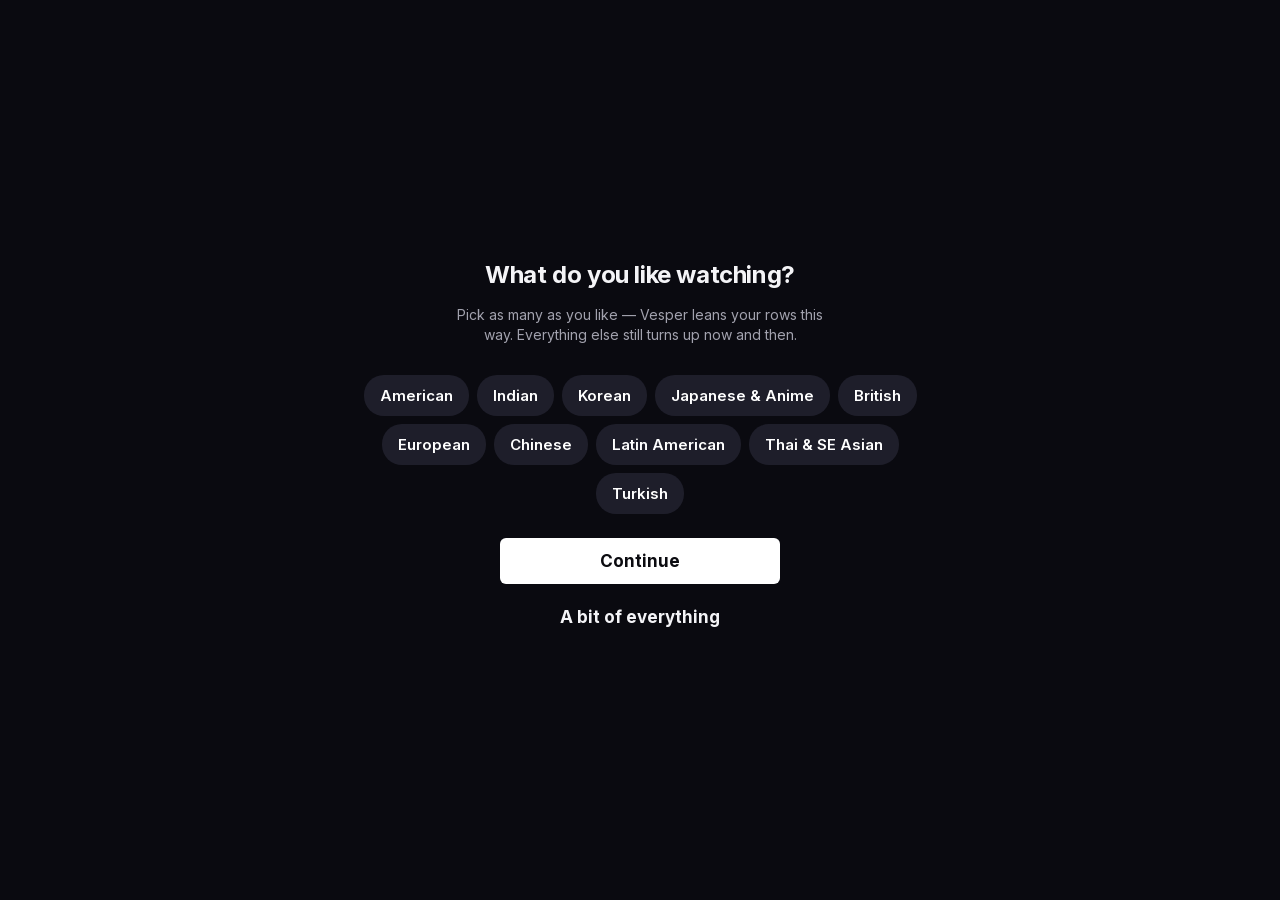
<file: index.html>
<!doctype html>
<html lang="en">
<head>
<meta charset="utf-8">
<meta name="viewport" content="width=device-width,initial-scale=1,viewport-fit=cover,user-scalable=no">
<title>Vesper</title>
<meta name="apple-mobile-web-app-capable" content="yes">
<meta name="mobile-web-app-capable" content="yes">
<meta name="apple-mobile-web-app-status-bar-style" content="black-translucent">
<meta name="apple-mobile-web-app-title" content="Vesper">
<meta http-equiv="Cache-Control" content="no-cache">
<meta name="theme-color" content="#0a0a10">
<meta name="color-scheme" content="dark">
<link rel="apple-touch-icon" href="icons/vp-icon-180.png">
<link rel="icon" href="icons/vp-icon-192.png">
<link rel="preconnect" href="https://images.justwatch.com">
<link rel="dns-prefetch" href="https://images.justwatch.com">
<link rel="preconnect" href="https://api.tvmaze.com" crossorigin>
<link rel="manifest" href="manifest.webmanifest">
<link rel="stylesheet" href="m.css?v=54">
</head>
<body>
<div id="boot"><div class="bootv"><img src="icons/vp-icon-180.png" alt=""></div></div>
<header id="top"></header>
<div id="amb"></div>
<main id="view"></main>
<nav id="tabs"></nav>
<div id="sheet"></div>
<div id="detail"></div>
<div id="toast"></div>
<div id="isl"></div>
<script src="config.js?v=54"></script>
<script src="shim.js?v=54"></script>
<script src="shape.js?v=54"></script>
<script src="taste.js?v=54"></script>
<script src="sync.js?v=54"></script>
<script src="desk.js?v=54"></script>
<script src="sitereader.js?v=54"></script>
<script src="seek.js?v=54"></script>
<script src="m.js?v=54"></script>
<script src="explore.js?v=54"></script>
<script src="vexp.js?v=54"></script>
<script src="sites.js?v=54"></script>
<script src="nfworld.js?v=54"></script>
<script src="free.js?v=54"></script>
<script src="extras.js?v=54"></script>
<script src="deskfx.js?v=54"></script>
</body>
</html>
</file>
<file: m.css>
/* Vesper for iPhone — the same dusk-and-ink look as the Mac, made for one hand. */
@font-face{font-family:"Inter";src:url("fonts/inter-latin.woff2") format("woff2");font-weight:100 900;font-display:swap;}
*{margin:0;padding:0;box-sizing:border-box;-webkit-tap-highlight-color:transparent;}
:root{
  --bg:#0a0a10;--bg2:#15151e;--bg3:#1e1e2a;--text:#f4f4f7;--mut:#a2a2ae;--dim:#6d6d78;--line:rgba(255,255,255,.08);
  --amber:#f3a46b;--violet:#8f7cff;--acc:#e50914;--e:cubic-bezier(.22,.8,.24,1);
  --st:env(safe-area-inset-top,0px);--sb:env(safe-area-inset-bottom,0px);
  --pw:calc((100vw - 16px - 2 * 8px) / 3.25);
}
html,body{height:100%;background:var(--bg);color:var(--text);overflow:hidden;overscroll-behavior:none;
  font-family:"Inter",-apple-system,"SF Pro Text",sans-serif;-webkit-font-smoothing:antialiased;font-feature-settings:"cv11","ss01";
  -webkit-user-select:none;user-select:none;-webkit-touch-callout:none;}
button{font:inherit;color:inherit;background:none;border:0;}
input{font:inherit;color:inherit;-webkit-user-select:text;user-select:text;}
svg{display:block;}
img{-webkit-user-drag:none;}

#boot{position:fixed;inset:0;z-index:99;background:var(--bg);display:flex;align-items:center;justify-content:center;transition:opacity .5s var(--e);}
#boot.out{opacity:0;pointer-events:none;}
.bootv img{width:84px;height:84px;border-radius:20px;box-shadow:0 10px 60px rgba(143,124,255,.35);animation:breathe 1.6s ease-in-out infinite;}
@keyframes breathe{50%{transform:scale(.94);opacity:.8}}

/* ---------- page ---------- */
#view{position:fixed;inset:0;overflow-y:auto;overflow-anchor:none;overflow-x:hidden;-webkit-overflow-scrolling:touch;padding-bottom:calc(76px + var(--sb));}
#view::-webkit-scrollbar{display:none;}
.page{min-height:100%;padding-top:calc(var(--st) + 96px);animation:pageIn .35s var(--e);}
.page.flush{padding-top:0;}
.page.short{padding-top:calc(var(--st) + 62px);}
@keyframes pageIn{from{opacity:0;transform:translateY(8px)}to{opacity:1;transform:none}}

/* ---------- header ---------- */
#top{position:fixed;left:0;right:0;top:0;z-index:20;padding:calc(var(--st) + 6px) 16px 10px;transition:background .3s,backdrop-filter .3s;}
#top.solid{background:rgba(10,10,16,.72);-webkit-backdrop-filter:blur(24px) saturate(1.6);backdrop-filter:blur(24px) saturate(1.6);}
#top::before{content:"";position:absolute;inset:0 0 -40px;z-index:-1;pointer-events:none;background:linear-gradient(rgba(5,5,12,.78),rgba(5,5,12,0));transition:opacity .3s;}
#top.solid::before{opacity:0;}
.hrow{display:flex;align-items:center;gap:12px;height:40px;}
.hrow .logo{width:30px;height:30px;border-radius:8px;box-shadow:0 2px 14px rgba(143,124,255,.3);}
.hrow h1{font-size:22px;font-weight:700;letter-spacing:-.4px;flex:1;white-space:nowrap;overflow:hidden;text-overflow:ellipsis;}
.hrow h1 small{font-size:13px;font-weight:500;color:var(--mut);margin-left:8px;letter-spacing:0;}
.hbtn{width:34px;height:34px;display:flex;align-items:center;justify-content:center;border-radius:50%;}
.hbtn svg{width:22px;height:22px;}
.chips{display:flex;gap:8px;overflow-x:auto;margin:8px -16px 0;padding:0 16px;scrollbar-width:none;}
.chips::-webkit-scrollbar{display:none;}
.chip{flex:none;height:32px;padding:0 14px;border-radius:16px;border:1px solid rgba(255,255,255,.28);font-size:13.5px;font-weight:600;
  display:flex;align-items:center;gap:6px;white-space:nowrap;color:#eee;background:rgba(20,20,30,.3);}
.chip.on{background:#f4f4f7;color:#111;border-color:#f4f4f7;}
.chip svg{width:12px;height:12px;}
.chip.x{width:32px;padding:0;justify-content:center;}
.chip img{width:16px;height:16px;border-radius:4px;}

/* ---------- billboard ---------- */
.hero{position:relative;margin:4px 16px 26px;border-radius:14px;overflow:hidden;aspect-ratio:2/2.85;background:var(--bg2);
  box-shadow:0 18px 60px -10px hsla(var(--gh,250),70%,45%,.45),0 0 0 1px rgba(255,255,255,.07);}
.hero img.p{position:absolute;inset:0;width:100%;height:100%;object-fit:cover;opacity:0;transition:opacity .8s var(--e);}
.hero img.p.ok{opacity:1;}
.hero .sh{position:absolute;inset:0;background:linear-gradient(180deg,rgba(0,0,0,0) 45%,rgba(6,6,12,.55) 68%,rgba(6,6,12,.96) 100%);}
.hero .inf{position:absolute;left:0;right:0;bottom:0;padding:0 16px 16px;text-align:center;}
.hero .tg{display:inline-flex;align-items:center;gap:6px;font-size:11px;font-weight:700;letter-spacing:1.4px;text-transform:uppercase;color:#fff;opacity:.92;margin-bottom:6px;}
.hero .tg img{width:16px;height:16px;border-radius:4px;}
.hero .nm{font-size:27px;font-weight:800;letter-spacing:-.6px;line-height:1.08;text-shadow:0 2px 20px rgba(0,0,0,.6);margin-bottom:8px;}
.line{display:flex;flex-wrap:wrap;justify-content:center;align-items:center;gap:6px 0;font-size:12.5px;color:#ddd;}
.line .dot{width:3px;height:3px;border-radius:50%;background:#888;margin:0 8px;}
.line .t10{background:var(--acc);color:#fff;font-weight:800;font-size:10px;padding:2px 5px;border-radius:3px;letter-spacing:.4px;}
.line .imdb{color:#f5c518;font-weight:700;}
.line .vw{color:#e9dcff;}
.btns{display:flex;gap:10px;margin-top:14px;}
.btn{flex:1;height:44px;border-radius:8px;display:flex;align-items:center;justify-content:center;gap:8px;font-size:15.5px;font-weight:700;}
.btn svg{width:20px;height:20px;}
.btn.play{background:#fff;color:#0b0b10;}
.btn.ghost{background:rgba(110,110,130,.42);-webkit-backdrop-filter:blur(14px);backdrop-filter:blur(14px);color:#fff;}
.btn:active{transform:scale(.97);}

/* ---------- rows ---------- */
.row{margin-bottom:24px;}
.row-h{padding:0 16px 9px;font-size:17px;font-weight:700;letter-spacing:-.2px;display:flex;align-items:baseline;gap:8px;white-space:nowrap;}
.row-h small{flex:1;min-width:0;font-size:12px;color:var(--dim);font-weight:500;white-space:nowrap;overflow:hidden;text-overflow:ellipsis;}
.rail{display:flex;gap:8px;overflow-x:auto;overflow-y:hidden;padding:0 16px;scroll-snap-type:x mandatory;scroll-padding:0 16px;scrollbar-width:none;}
.rail::-webkit-scrollbar{display:none;}
.pc{position:relative;flex:none;width:var(--pw);aspect-ratio:2/3;border-radius:6px;overflow:hidden;background:var(--bg2);scroll-snap-align:start;}
.pc img.p{width:100%;height:100%;object-fit:cover;opacity:0;transition:opacity .4s;}
.pc img.p.ok{opacity:1;}
.pc .nt{position:absolute;inset:0;display:flex;align-items:flex-end;padding:8px;font-size:12px;font-weight:700;line-height:1.2;background:linear-gradient(transparent 40%,rgba(0,0,0,.85));}
.pc .lg{position:absolute;left:5px;top:5px;width:17px;height:17px;border-radius:4px;box-shadow:0 1px 4px rgba(0,0,0,.6);}
.pc .bdg{position:absolute;left:50%;bottom:0;transform:translateX(-50%);background:var(--acc);color:#fff;font-size:9px;font-weight:800;letter-spacing:.5px;padding:2px 6px;border-radius:3px 3px 0 0;white-space:nowrap;}
.pc .bdg.soon{background:#f4f4f7;color:#111;}
.pc .t10b{position:absolute;right:0;top:0;background:var(--acc);width:20px;height:27px;display:flex;flex-direction:column;align-items:center;justify-content:center;font-weight:900;line-height:1;border-radius:0 0 0 3px;}
.pc .t10b b{font-size:6.5px;letter-spacing:.3px;}.pc .t10b i{font-style:normal;font-size:11px;}
.pc:active{transform:scale(.96);transition:transform .1s;}

.toprail{gap:0;}
.tc{position:relative;flex:none;width:calc(var(--pw) * 1.42);display:flex;align-items:flex-end;scroll-snap-align:start;}
.tc .num{flex:none;width:calc(var(--pw) * .5);margin-right:calc(var(--pw) * -.1);font-size:calc(var(--pw) * .96);font-weight:900;line-height:.74;letter-spacing:-.06em;
  color:var(--bg);-webkit-text-stroke:2px #8d8d99;text-align:right;}
.tc .pc{width:var(--pw);}

.wide{flex:none;width:78vw;scroll-snap-align:start;}
.wide .art{position:relative;aspect-ratio:16/9;border-radius:8px;overflow:hidden;background:var(--bg2);box-shadow:0 10px 30px -10px hsla(var(--gh,250),70%,45%,.5);}
.wide .art img{width:100%;height:100%;object-fit:cover;opacity:0;transition:opacity .4s;}
.wide .art img.ok{opacity:1;}
.wide .art .g{position:absolute;inset:0;background:linear-gradient(transparent 50%,rgba(0,0,0,.75));}
.wide .art .lg{position:absolute;left:8px;top:8px;width:20px;height:20px;border-radius:5px;}
.wide .art .nm{position:absolute;left:10px;right:10px;bottom:8px;font-size:16px;font-weight:800;letter-spacing:-.2px;}
.wide .vibe{font-size:12px;color:var(--mut);margin-top:7px;padding-left:2px;}
.wide.surprise .art{display:flex;flex-direction:column;align-items:center;justify-content:center;gap:4px;
  background:radial-gradient(circle at 30% 20%,#3a2b6b,#16122a 60%,#0d0c18);border:1px dashed rgba(200,180,255,.35);}
.wide.surprise .q svg{width:34px;height:34px;color:#cbbcff;margin-bottom:4px;}
.wide.surprise b{font-size:15px;}.wide.surprise small{font-size:12px;color:var(--mut);}

/* ---------- grids & lists ---------- */
.grid{display:grid;grid-template-columns:repeat(3,1fr);gap:8px;padding:0 16px 20px;}
.grid .pc{width:auto;}
.sec-h{padding:6px 16px 12px;font-size:20px;font-weight:800;letter-spacing:-.4px;}
.sub-h{padding:0 16px 14px;color:var(--mut);font-size:13.5px;line-height:1.45;}
.empty{padding:70px 36px;text-align:center;color:var(--mut);font-size:15px;line-height:1.5;}
.empty b{display:block;color:var(--text);font-size:19px;margin-bottom:6px;}

.li{display:flex;align-items:center;gap:12px;padding:6px 16px;}
.li .th{flex:none;width:132px;aspect-ratio:16/9;border-radius:5px;overflow:hidden;background:var(--bg2);}
.li .th img{width:100%;height:100%;object-fit:cover;}
.li .tx{flex:1;min-width:0;font-size:14.5px;font-weight:600;line-height:1.25;}
.li .tx small{display:block;color:var(--dim);font-size:12px;font-weight:500;margin-top:3px;}
.li .pl{flex:none;width:34px;height:34px;border-radius:50%;border:1.5px solid #ddd;display:flex;align-items:center;justify-content:center;}
.li .pl svg{width:14px;height:14px;}

/* New & Hot */
.nh{display:flex;gap:12px;padding:0 16px 30px;}
.nh .dt{flex:none;width:44px;text-align:center;padding-top:2px;}
.nh .dt small{display:block;font-size:11px;color:var(--mut);font-weight:700;letter-spacing:1px;}
.nh .dt b{display:block;font-size:26px;font-weight:800;letter-spacing:-1px;}
.nh .bd{flex:1;min-width:0;}
.nh .art{position:relative;aspect-ratio:16/9;border-radius:8px;overflow:hidden;background:var(--bg2);}
.nh .art img{width:100%;height:100%;object-fit:cover;}
.nh .art .lg{position:absolute;left:8px;top:8px;width:20px;height:20px;border-radius:5px;}
.nh .nm{font-size:19px;font-weight:800;letter-spacing:-.3px;margin:10px 0 4px;}
.nh .when{font-size:12.5px;color:var(--amber);font-weight:600;margin-bottom:6px;}
.nh p{font-size:13px;color:var(--mut);line-height:1.45;display:-webkit-box;-webkit-line-clamp:3;-webkit-box-orient:vertical;overflow:hidden;}
.nh .gn{font-size:12px;color:#ccc;margin-top:6px;}

/* weather */
.sky{position:relative;height:calc(var(--st) + 300px);overflow:hidden;margin-bottom:10px;}
.sky img{position:absolute;inset:0;width:100%;height:100%;object-fit:cover;opacity:.55;}
.sky canvas{position:absolute;inset:0;width:100%;height:100%;}
.sky .sh{position:absolute;inset:0;background:linear-gradient(rgba(10,10,16,.4),rgba(10,10,16,.1) 40%,var(--bg));}
.sky .tx{position:absolute;left:16px;right:16px;bottom:18px;}
.sky .tx small{font-size:12px;font-weight:700;letter-spacing:1.6px;text-transform:uppercase;color:#cfc6ff;}
.sky .tx h2{font-size:32px;font-weight:800;letter-spacing:-.8px;margin:4px 0;}
.sky .tx p{font-size:14px;color:#ddd;}
.moods{display:grid;grid-template-columns:1fr 1fr;gap:10px;padding:0 16px 26px;}
.mood{border-radius:10px;padding:14px;min-height:84px;display:flex;flex-direction:column;justify-content:flex-end;
  background:linear-gradient(135deg,hsla(var(--h),55%,38%,.9),hsla(calc(var(--h) + 40),50%,18%,.95));}
.mood b{font-size:15px;}.mood small{font-size:11.5px;color:rgba(255,255,255,.72);margin-top:3px;line-height:1.3;}

/* search */
.sbox{position:relative;margin:0 16px 14px;}
.sbox input{width:100%;height:42px;border-radius:10px;border:0;background:var(--bg3);padding:0 40px;font-size:16px;outline:none;}
.sbox svg{position:absolute;left:12px;top:11px;width:20px;height:20px;color:var(--dim);}
.sbox .clr{position:absolute;right:8px;top:8px;width:26px;height:26px;display:none;}
.sbox.has .clr{display:block;}
.sbox .clr svg{position:static;width:18px;height:18px;margin:4px;color:#aaa;}

/* ---------- tab bar ---------- */
#tabs{position:fixed;left:0;right:0;bottom:0;z-index:20;display:flex;padding:6px 6px calc(var(--sb) + 4px);
  background:rgba(12,12,18,.78);-webkit-backdrop-filter:blur(26px) saturate(1.7);backdrop-filter:blur(26px) saturate(1.7);border-top:.5px solid var(--line);}
#tabs button{flex:1;display:flex;flex-direction:column;align-items:center;gap:3px;font-size:10.5px;font-weight:600;color:#8a8a96;padding:4px 0;}
#tabs button svg{width:24px;height:24px;}
#tabs button.on{color:#fff;}
#tabs .ava{width:24px;height:24px;font-size:12px;border-radius:5px;}

/* ---------- avatars & people ---------- */
.ava{display:flex;align-items:center;justify-content:center;font-weight:800;color:#fff;border-radius:8px;
  background:linear-gradient(135deg,hsl(var(--h),70%,58%),hsl(calc(var(--h) + 40),70%,36%));}
#who{position:fixed;inset:0;z-index:60;background:var(--bg);display:flex;flex-direction:column;align-items:center;justify-content:center;gap:30px;padding:30px;animation:pageIn .4s var(--e);}
#who h2{font-size:24px;font-weight:700;letter-spacing:-.4px;}
#who .ppl{display:grid;grid-template-columns:repeat(2,112px);gap:26px 28px;}
#who .pp{display:flex;flex-direction:column;align-items:center;gap:9px;font-size:14px;color:var(--mut);}
#who .pp .ava{width:104px;height:104px;font-size:42px;border-radius:12px;}
#who .pp:active .ava{transform:scale(.95);}
#who .add .ava{background:var(--bg3);color:#888;font-weight:300;}
#who input{width:100%;max-width:260px;height:46px;border-radius:10px;border:0;background:var(--bg3);padding:0 14px;font-size:17px;text-align:center;outline:none;}

/* ---------- sheets ---------- */
#sheet{position:fixed;inset:0;z-index:40;pointer-events:none;}
#sheet .scrim{position:absolute;inset:0;background:rgba(0,0,0,.55);opacity:0;transition:opacity .3s;}
#sheet .card{position:absolute;left:0;right:0;bottom:0;max-height:86vh;overflow-y:auto;background:#17171f;border-radius:16px 16px 0 0;
  padding:10px 0 calc(var(--sb) + 20px);transform:translateY(100%);transition:transform .38s var(--e);}
#sheet.on{pointer-events:auto;}
#sheet.on .scrim{opacity:1;}
#sheet.on .card{transform:none;}
#sheet .grab{width:38px;height:5px;border-radius:3px;background:#444;margin:0 auto 12px;}
#sheet h3{font-size:18px;font-weight:700;padding:4px 20px 12px;}
#sheet h4{font-size:12px;font-weight:700;letter-spacing:1.2px;text-transform:uppercase;color:var(--dim);padding:18px 20px 8px;}
.opt{display:flex;align-items:center;gap:14px;width:100%;padding:13px 20px;font-size:16px;font-weight:500;text-align:left;}
.opt img{width:28px;height:28px;border-radius:7px;}
.opt .ava{width:30px;height:30px;font-size:14px;border-radius:7px;}
.opt span{flex:1;}
.opt small{color:var(--dim);font-size:13px;}
.opt.on{color:#fff;font-weight:700;}
.opt.on::after{content:"";width:9px;height:9px;border-radius:50%;background:var(--amber);}
.opt.red{color:#ff6b6b;}
.opt:active{background:rgba(255,255,255,.05);}
.sheet-in{margin:4px 20px 10px;}
.sheet-in input{width:100%;height:42px;border-radius:10px;border:0;background:var(--bg3);padding:0 14px;font-size:16px;outline:none;}
.cats{display:grid;grid-template-columns:1fr 1fr;gap:4px 0;}
.foot{padding:20px;color:var(--dim);font-size:12px;line-height:1.6;}

/* ---------- details ---------- */
#detail{position:fixed;inset:0;z-index:50;background:var(--bg);overflow-y:auto;transform:translateY(100%);transition:transform .42s var(--e);visibility:hidden;}
#detail.on{transform:none;visibility:visible;}
#detail::-webkit-scrollbar{display:none;}
.dart{position:relative;aspect-ratio:16/10;background:var(--bg2);}
.dart img{width:100%;height:100%;object-fit:cover;}
.dart .g{position:absolute;inset:0;background:linear-gradient(rgba(0,0,0,.35),transparent 30%,transparent 60%,var(--bg));}
.dclose{position:fixed;right:14px;top:calc(var(--st) + 10px);z-index:3;width:34px;height:34px;border-radius:50%;background:rgba(20,20,26,.72);
  -webkit-backdrop-filter:blur(12px);backdrop-filter:blur(12px);display:flex;align-items:center;justify-content:center;}
.dclose svg{width:18px;height:18px;}
.dbody{padding:0 16px calc(var(--sb) + 40px);margin-top:-30px;position:relative;}
.dbody .tg{display:flex;align-items:center;gap:6px;font-size:11px;font-weight:700;letter-spacing:1.4px;text-transform:uppercase;margin-bottom:6px;color:#ddd;}
.dbody .tg img{width:16px;height:16px;border-radius:4px;}
.dbody h2{font-size:26px;font-weight:800;letter-spacing:-.6px;line-height:1.1;margin-bottom:8px;}
.dbody .line{justify-content:flex-start;margin-bottom:14px;}
.dbody .line .cert{border:1px solid #777;padding:0 4px;border-radius:3px;font-size:11px;}
.dbody .line .new{color:#46d369;font-weight:700;}
.plays{display:flex;flex-direction:column;gap:8px;margin-bottom:14px;}
.plays .btn{flex:none;}
.plays .btn img{width:22px;height:22px;border-radius:5px;}
.plays .also{display:flex;gap:8px;}
.plays .also .btn{flex:1;height:40px;font-size:13.5px;background:var(--bg3);color:#eee;}
.plays .also .btn img{width:18px;height:18px;}
.soonbox{background:var(--bg3);border-radius:8px;padding:12px 14px;font-size:14px;color:#ddd;margin-bottom:14px;}
.desc{font-size:14.5px;line-height:1.5;color:#e4e4ea;margin-bottom:10px;}
.credits{font-size:12.5px;color:var(--dim);line-height:1.55;margin-bottom:16px;}
.credits b{color:#bbb;font-weight:500;}
.acts{display:flex;justify-content:space-around;margin:4px -8px 22px;}
.acts button{display:flex;flex-direction:column;align-items:center;gap:6px;font-size:11.5px;color:var(--mut);width:76px;}
.acts button svg{width:26px;height:26px;color:#fff;}
.acts button.on svg{color:var(--amber);}
.acts button.on.no svg{color:#ff7b7b;}
.dtabs{display:flex;gap:22px;border-top:1px solid var(--line);margin:0 -16px 16px;padding:0 16px;}
.dtabs button{padding:12px 0;font-size:15px;font-weight:700;color:var(--dim);position:relative;}
.dtabs button.on{color:#fff;}
.dtabs button.on::before{content:"";position:absolute;left:0;right:0;top:-1px;height:3px;background:var(--acc);border-radius:0 0 2px 2px;}
.dsect .grid{padding:0 0 10px;}
.seasel{display:inline-flex;align-items:center;gap:8px;height:36px;padding:0 14px;border-radius:6px;background:var(--bg3);font-size:14.5px;font-weight:700;margin-bottom:14px;}
.seasel svg{width:14px;height:14px;}
.ep{display:flex;gap:12px;align-items:flex-start;margin-bottom:18px;}
.ep .en{flex:none;width:26px;font-size:16px;font-weight:700;color:var(--mut);padding-top:1px;}
.ep .et{flex:1;min-width:0;}
.ep .et b{display:block;font-size:14.5px;font-weight:600;line-height:1.25;}
.ep .et small{display:block;font-size:12px;color:var(--dim);margin:2px 0 4px;}
.ep .et p{font-size:12.5px;color:var(--mut);line-height:1.45;display:-webkit-box;-webkit-line-clamp:3;-webkit-box-orient:vertical;overflow:hidden;}
.ep .pl{flex:none;width:34px;height:34px;border-radius:50%;border:1.5px solid #ccc;display:flex;align-items:center;justify-content:center;margin-top:2px;}
.ep .pl svg{width:13px;height:13px;}
.ep:active{opacity:.7;}
.note{font-size:13px;color:var(--mut);line-height:1.5;background:var(--bg2);border-radius:8px;padding:12px 14px;margin-bottom:16px;}
.spin{width:26px;height:26px;margin:20px auto;border-radius:50%;border:2.5px solid #333;border-top-color:#ddd;animation:sp 0.8s linear infinite;}
@keyframes sp{to{transform:rotate(360deg)}}

#toast{position:fixed;left:50%;bottom:calc(var(--sb) + 86px);z-index:70;transform:translate(-50%,20px);opacity:0;pointer-events:none;
  background:rgba(240,240,245,.95);color:#111;font-size:14px;font-weight:600;padding:10px 18px;border-radius:20px;transition:all .3s var(--e);white-space:nowrap;}
#toast.on{opacity:1;transform:translate(-50%,0);}
input[type=search]::-webkit-search-cancel-button,input[type=search]::-webkit-search-decoration{-webkit-appearance:none;display:none;}

/* quick actions (press and hold) */
.qhead{display:flex;gap:12px;align-items:center;padding:2px 20px 12px;border-bottom:1px solid var(--line);margin-bottom:6px;}
.qhead img{width:112px;aspect-ratio:16/9;object-fit:cover;border-radius:6px;}
.qhead b{display:block;font-size:16px;line-height:1.2;}
.qhead small{display:block;font-size:12px;color:var(--dim);margin-top:4px;}
.opt svg{width:24px;height:24px;flex:none;color:#ddd;}
/* install coach */
.coach{position:fixed;left:12px;right:12px;bottom:calc(var(--sb) + 84px);z-index:80;display:flex;gap:12px;align-items:center;padding:12px 12px 12px 14px;border-radius:16px;
  background:rgba(32,30,48,.92);-webkit-backdrop-filter:blur(20px);backdrop-filter:blur(20px);box-shadow:0 12px 40px rgba(0,0,0,.5);font-size:13px;color:#ddd;line-height:1.4;animation:pageIn .4s var(--e);}
.coach img{width:44px;height:44px;border-radius:10px;flex:none;}
.coach b{color:#fff;}
.coach > div > b:first-child{display:block;font-size:14.5px;margin-bottom:2px;}
.coach .sh svg{display:inline;width:16px;height:16px;vertical-align:-3px;color:#5aa9ff;}
.coach button{flex:none;width:30px;height:30px;}
.coach button svg{width:16px;height:16px;margin:auto;color:#999;}
.pc,.wide,.nh,.li{-webkit-touch-callout:none;}

/* ===== Netflix-grade pass ===== */
/* ambient glow from the billboard poster */
#amb{position:fixed;left:0;right:0;top:0;height:92vh;z-index:0;pointer-events:none;opacity:1;transition:opacity .15s linear;}
#amb img{position:absolute;left:-20%;top:-12%;width:140%;height:80%;object-fit:cover;filter:blur(46px) saturate(1.7) brightness(.62);opacity:0;transition:opacity .9s var(--e);transform:translateZ(0);}
#amb.on img{opacity:1;}
#amb .fade{position:absolute;inset:0;background:linear-gradient(180deg,rgba(10,10,16,.1) 0%,rgba(10,10,16,.35) 40%,var(--bg) 78%);}
#view{z-index:1;}
/* glassy header and chips */
#top::before{background:linear-gradient(rgba(5,5,12,.45),rgba(5,5,12,0));}
#top.solid{background:rgba(14,14,22,.6);}
.hrow h1{font-size:25px;font-weight:800;letter-spacing:-.6px;}
.chip{height:34px;padding:0 15px;border-radius:17px;border:1px solid rgba(255,255,255,.16);background:rgba(255,255,255,.1);
  -webkit-backdrop-filter:blur(18px) saturate(1.5);backdrop-filter:blur(18px) saturate(1.5);font-size:14px;color:#f2f2f5;}
.chip svg{width:13px;height:13px;opacity:.9;}
.chip.on{background:rgba(255,255,255,.92);color:#111;border-color:transparent;}
/* billboard */
.hero{border-radius:12px;margin:6px 18px 28px;aspect-ratio:2/2.9;box-shadow:0 24px 60px -18px rgba(0,0,0,.8),0 0 0 1px rgba(255,255,255,.14);}
.hero .sh{background:linear-gradient(180deg,rgba(0,0,0,.18) 0%,rgba(0,0,0,0) 22%,rgba(0,0,0,0) 48%,rgba(4,4,10,.6) 70%,rgba(4,4,10,.94) 100%);}
.hero .svc{position:absolute;left:12px;top:12px;width:26px;height:26px;border-radius:6px;box-shadow:0 2px 10px rgba(0,0,0,.5);}
.hero .kick{font-size:12.5px;font-weight:700;color:#fff;letter-spacing:.2px;margin-bottom:6px;opacity:.95;}
.hero .nm{font-size:34px;font-weight:900;letter-spacing:-1px;line-height:1.02;margin-bottom:10px;}
.hero .line{font-size:13.5px;color:#eee;}
.hero .line .dot{background:#bbb;width:4px;height:4px;margin:0 9px;}
.btns{gap:12px;margin-top:16px;}
.btn{height:46px;border-radius:6px;font-size:17px;}
.btn.ghost{background:rgba(120,120,135,.38);}
/* rows */
.row{content-visibility:auto;contain-intrinsic-size:auto 230px;}
.row-h{font-size:18px;font-weight:700;}
.pc{border-radius:5px;}
.seeall{margin-left:auto;display:flex;align-items:center;gap:2px;font-size:14px;font-weight:600;color:#ddd;}
.seeall svg{width:16px;height:16px;}
/* details */
.dart{aspect-ratio:16/9;}
.dbody{margin-top:-8px;}
.dbody h2{font-size:24px;}
.dmeta{display:flex;align-items:center;gap:8px;flex-wrap:wrap;font-size:14px;color:#cfcfd6;margin-bottom:10px;}
.dmeta .box{border:1px solid #888;border-radius:3px;padding:0 4px;font-size:11px;line-height:16px;color:#ddd;}
.dmeta .imdb{color:#f5c518;font-weight:700;}
.drank{display:flex;align-items:center;gap:8px;font-size:17px;font-weight:700;margin-bottom:12px;}
.drank .t10{background:var(--acc);font-size:8px;line-height:9px;font-weight:900;text-align:center;padding:3px 4px;border-radius:2px;}
.drank.new{color:#46d369;font-size:15px;}
.btn.big{width:100%;height:46px;margin-bottom:8px;border-radius:5px;font-size:17px;}
.btn.big img{width:20px;height:20px;border-radius:5px;margin-left:4px;}
.btn.wide{width:100%;height:44px;border-radius:5px;background:#2b2b33;color:#fff;font-size:16px;margin-bottom:14px;}
.soonbox{display:flex;gap:10px;align-items:center;}
.soonbox svg{width:20px;height:20px;flex:none;color:var(--amber);}
.also{display:flex;align-items:center;gap:8px;flex-wrap:wrap;margin:-4px 0 14px;}
.also small{font-size:12px;color:var(--dim);margin-right:2px;}
.also button{display:flex;align-items:center;gap:6px;height:30px;padding:0 10px;border-radius:15px;background:#22222a;font-size:13px;font-weight:600;}
.also img{width:16px;height:16px;border-radius:4px;}
.desc{font-size:15px;}
.credits{font-size:13px;color:#9a9aa5;}
.credits .rest{display:none;}
.credits .open .rest{display:inline;}.credits .open .more{display:none;}
.credits .more{color:#fff;font-weight:600;}
.acts{margin:6px -8px 20px;}
.acts button svg{width:27px;height:27px;}
.dtabs{border-top:0;}
.dtabs button{font-size:16px;padding:14px 0 10px;}
.dtabs button.on::before{top:0;height:4px;}
.seasel{background:#2b2b33;height:40px;padding:0 16px;font-size:16px;font-weight:600;border-radius:4px;}
.ep{display:block;margin-bottom:22px;}
.ep .eh{display:flex;align-items:center;gap:12px;margin-bottom:8px;}
.eth{position:relative;flex:none;width:136px;aspect-ratio:16/9;border-radius:4px;overflow:hidden;background:var(--bg2);}
.eth img{width:100%;height:100%;object-fit:cover;filter:brightness(.8);}
.eth span{position:absolute;left:50%;top:50%;width:34px;height:34px;margin:-17px 0 0 -17px;border-radius:50%;border:1.5px solid #fff;background:rgba(0,0,0,.45);display:flex;align-items:center;justify-content:center;}
.eth span svg{width:13px;height:13px;margin-left:2px;}
.ep .et b{font-size:15px;}
.ep > p{font-size:13.5px;color:#a9a9b3;line-height:1.45;}
/* My Vesper */
.mehead{display:flex;flex-direction:column;align-items:center;gap:10px;padding:8px 0 22px;}
.mehead .ava{width:78px;height:78px;font-size:34px;border-radius:10px;}
.mehead .ava svg{width:40px;height:40px;}
.mehead b{display:flex;align-items:center;gap:6px;font-size:21px;font-weight:800;}
.mehead b svg{width:14px;height:14px;}
.mlist{margin:0 0 26px;}
.mrow{display:flex;align-items:center;gap:14px;width:100%;padding:10px 16px;text-align:left;}
.mrow i{flex:none;width:44px;height:44px;border-radius:50%;background:var(--c);display:flex;align-items:center;justify-content:center;}
.mrow i svg{width:22px;height:22px;color:#fff;}
.mrow span{flex:1;font-size:17px;font-weight:700;}
.mrow span small{display:block;font-size:13px;color:var(--dim);font-weight:500;margin-top:2px;}
.mrow > svg{width:20px;height:20px;color:#888;}
.shc{flex:none;width:calc(var(--pw) * 1.12);background:#1c1c24;border-radius:6px;overflow:hidden;scroll-snap-align:start;}
.shc .pc{width:100%;border-radius:0;}
.shc button{width:100%;height:42px;display:flex;align-items:center;justify-content:center;gap:8px;font-size:14px;font-weight:600;}
.shc button svg{width:18px;height:18px;}
/* trailers */
.dart iframe.pv{position:absolute;left:0;top:0;width:100%;height:100%;border:0;opacity:0;transition:opacity .8s var(--e);pointer-events:none;transform:scale(1.02);}
.dart.playing iframe.pv{opacity:1;}
.dart .mute{position:absolute;right:12px;bottom:14px;z-index:2;width:34px;height:34px;border-radius:50%;border:1px solid rgba(255,255,255,.5);background:rgba(0,0,0,.45);display:flex;align-items:center;justify-content:center;}
.dart .mute svg{width:18px;height:18px;}
.trl{position:fixed;inset:0;z-index:90;background:#000;display:flex;flex-direction:column;justify-content:center;opacity:0;transition:opacity .3s;padding:calc(var(--st) + 10px) 0 calc(var(--sb) + 20px);}
.trl.on{opacity:1;}
.trl .tbar{position:absolute;left:0;right:0;top:calc(var(--st) + 6px);display:flex;align-items:center;padding:0 12px 0 18px;gap:10px;}
.trl .tbar b{flex:1;font-size:16px;white-space:nowrap;overflow:hidden;text-overflow:ellipsis;}
.trl .tbar button{width:36px;height:36px;border-radius:50%;background:#222;display:flex;align-items:center;justify-content:center;}
.trl .tbar button svg{width:18px;height:18px;}
.trl .tv{width:100%;aspect-ratio:16/9;background:#111;}
.trl iframe{width:100%;height:100%;border:0;}
.tacts{position:absolute;left:16px;right:16px;bottom:calc(var(--sb) + 20px);display:flex;flex-direction:column;gap:10px;}
.tacts .btn{flex:none;width:100%;}
.nh .art .pb{position:absolute;left:50%;top:50%;width:44px;height:44px;margin:-22px 0 0 -22px;border-radius:50%;background:rgba(0,0,0,.5);border:1.5px solid rgba(255,255,255,.8);display:flex;align-items:center;justify-content:center;}
.nh .art .pb svg{width:16px;height:16px;margin-left:2px;}
.nhb{display:flex;gap:22px;justify-content:flex-end;margin-top:10px;}
.nhb button{display:flex;flex-direction:column;align-items:center;gap:4px;font-size:11px;color:var(--mut);}
.nhb button svg{width:24px;height:24px;color:#fff;}
.dart{overflow:hidden;}
.dart iframe.pv{left:-17.5%;top:-17.5%;width:135%;height:135%;transform:none;}
.dart.playing .g{z-index:1;}

/* ===== iPhone 16 pass: floating glass tab bar, no black band ===== */
html{-webkit-text-size-adjust:100%;}
button,.pc,.wide,.hero,.nh,.li{touch-action:manipulation;}
#view{padding-bottom:calc(var(--sb) + 104px);}
#tabs{left:16px;right:16px;bottom:calc(var(--sb) * .5 + 4px);height:64px;padding:6px;border-radius:32px;border:.5px solid rgba(255,255,255,.16);border-top:.5px solid rgba(255,255,255,.22);
  background:rgba(30,30,42,.5);-webkit-backdrop-filter:blur(22px) saturate(1.9);backdrop-filter:blur(22px) saturate(1.9);
  box-shadow:0 10px 34px rgba(0,0,0,.45),inset 0 1px 0 rgba(255,255,255,.08);}
#tabs button{position:relative;border-radius:26px;gap:2px;font-size:10px;justify-content:center;transition:color .25s;}
#tabs button::before{content:"";position:absolute;inset:0 2px;border-radius:26px;background:rgba(255,255,255,.13);opacity:0;transform:scale(.8);transition:opacity .3s var(--e),transform .35s var(--e);}
#tabs button.on::before{opacity:1;transform:none;}
#tabs button > *{position:relative;}
#tabs button svg{width:23px;height:23px;}
#tabs button:active{transform:scale(.94);}
#toast{bottom:calc(var(--sb) + 92px);}
.coach{bottom:calc(var(--sb) + 90px);}
/* fewer blur layers = smoother scrolling */
.chip{-webkit-backdrop-filter:none;backdrop-filter:none;background:rgba(255,255,255,.11);}
.btn.ghost{-webkit-backdrop-filter:none;backdrop-filter:none;background:rgba(150,150,165,.32);}
/* header tucks its chips away while you scroll down */
#top .chips{max-height:44px;transition:max-height .32s var(--e),opacity .22s,margin .32s var(--e);}
#top.tuck .chips{max-height:0;opacity:0;margin-top:0;}
/* swipeable billboard */
.heros{position:relative;margin:6px 0 30px;}
.htrack{display:flex;gap:12px;overflow-x:auto;scroll-snap-type:x mandatory;padding:0 18px;scroll-padding:0 18px;scrollbar-width:none;}
.htrack::-webkit-scrollbar{display:none;}
.htrack .hero{flex:none;width:calc(100vw - 36px);margin:0;scroll-snap-align:center;scroll-snap-stop:always;}
.hdots{display:flex;justify-content:center;gap:6px;margin-top:12px;}
.hdots i{width:6px;height:6px;border-radius:3px;background:rgba(255,255,255,.28);transition:width .35s var(--e),background .35s;}
.hdots i.on{width:18px;background:#fff;}
/* details open from the poster you tapped */
#detail{transform:scale(.4);opacity:0;transition:transform .48s var(--e),opacity .3s ease,visibility 0s .48s;border-radius:22px;}
#detail.on{transform:none;opacity:1;border-radius:0;transition:transform .48s var(--e),opacity .25s ease,border-radius .48s var(--e),visibility 0s;}
/* pull to refresh */
.ptr{position:fixed;left:50%;top:calc(var(--st) + 50px);z-index:30;display:flex;align-items:center;gap:8px;transform:translate(-50%,0);opacity:0;pointer-events:none;
  background:rgba(30,30,42,.8);padding:8px 14px;border-radius:20px;font-size:13px;font-weight:600;color:#ddd;transition:opacity .2s;}
.ptr.on{opacity:1;transition:none;}
.ptr svg{width:18px;height:18px;}
.ptr.ready{background:#f4f4f7;color:#111;}
.ptr span{display:inline-block;}
/* episode guide */
.eptop{display:flex;align-items:center;gap:12px;margin-bottom:16px;}
.eptop .seasel{margin:0;}
.eptop small{color:var(--dim);font-size:13px;}
.eth{width:150px;}
.eth img{opacity:0;transition:opacity .35s;}
.eth img.ok{opacity:1;}
.ep .et small{font-size:12.5px;}
.epnote{font-size:12px;color:var(--dim);text-align:center;padding:4px 0 10px;}

/* ===== full-screen fix: iOS home-screen apps with a see-through status bar get a page that's shorter than the screen.
   m.js measures the missing strip (--gap) and every full-screen layer stretches over it. ===== */
:root{--gap:0px;}
html,body{height:calc(100% + var(--gap));}
#view,#detail,#sheet,#boot,#who,.trl{bottom:calc(-1 * var(--gap));}
#amb{height:calc(92vh + var(--gap));}
#tabs{bottom:calc(var(--sb) * .5 + 4px - var(--gap));}
#toast{bottom:calc(var(--sb) + 92px - var(--gap));}
.coach{bottom:calc(var(--sb) + 90px - var(--gap));}
.tacts{bottom:calc(var(--sb) + 20px - var(--gap));}

/* ===== full-screen v2: in home-screen mode, size everything to the phone's real screen height (--H) ===== */
html.fit,html.fit body{height:var(--H);min-height:var(--H);overflow:hidden;}
html.fit #view,html.fit #detail,html.fit #sheet,html.fit #boot,html.fit #who,html.fit .trl{top:0;bottom:auto;height:var(--H);}
html.fit #amb{height:calc(var(--H) * .92);}
html.fit #tabs{top:calc(var(--H) - var(--sb) * .5 - 4px - 64px);bottom:auto;}
html.fit #toast{top:calc(var(--H) - var(--sb) - 92px - 40px);bottom:auto;}
html.fit .coach{display:none;}
html.fit .tacts{top:calc(var(--H) - var(--sb) - 20px - 110px);bottom:auto;}
/* belt and braces: on iOS home-screen apps 100vh is the true screen height even when % heights come up short */
html,body{min-height:100vh;}
html:not(.fit) #view{bottom:auto;height:max(100%,100vh);}

/* ===== Dynamic Island: a soft band under the clock so scrolled content never fights the island or status bar ===== */
#isl{position:fixed;left:0;right:0;top:0;height:calc(var(--st) + 14px);z-index:95;pointer-events:none;opacity:0;transition:opacity .25s;
  background:linear-gradient(rgba(6,6,12,.88) 0%,rgba(6,6,12,.6) 60%,rgba(6,6,12,0) 100%);}
#isl.on{opacity:1;}
/* details: the close button sits beside the island, below the clock row */
.dclose{top:calc(var(--st) + 8px);z-index:96;}
/* trailer player bar clears the island */
.trl .tbar{top:calc(var(--st) + 8px);}
/* Who's watching and sheets never reach the island */
#who{padding-top:calc(var(--st) + 30px);}
#sheet .card{max-height:calc(100% - var(--st) - 20px);}
/* weather page: the sky text starts well below the island */
.sky{height:calc(var(--st) + 290px);}
/* details scrolled: a glass bar under the island with the show's name (like iOS large titles collapsing) */
.dbar{position:fixed;left:0;right:0;top:0;height:calc(var(--st) + 50px);z-index:2;pointer-events:none;opacity:0;transition:opacity .22s;
  background:rgba(14,14,20,.74);-webkit-backdrop-filter:blur(22px) saturate(1.6);backdrop-filter:blur(22px) saturate(1.6);border-bottom:.5px solid rgba(255,255,255,.08);}
.dbar.bar{opacity:1;}
.dbar span{position:absolute;left:60px;right:60px;bottom:15px;text-align:center;font-size:16px;font-weight:700;white-space:nowrap;overflow:hidden;text-overflow:ellipsis;}
.dclose{top:calc(var(--st) + 8px);z-index:3;}
.eth .noimg{position:absolute;inset:0;display:flex;flex-direction:column;align-items:center;justify-content:center;
  background:linear-gradient(135deg,hsla(var(--h),45%,32%,1),hsla(calc(var(--h) + 50),40%,14%,1));}
.eth .noimg b{font-size:30px;font-weight:900;line-height:1;letter-spacing:-1px;}
.eth .noimg small{font-size:8.5px;font-weight:700;letter-spacing:2px;opacity:.7;margin-top:3px;}
/* Throwback */
.erabar{padding:2px 16px 18px;}
.eras{display:flex;background:rgba(255,255,255,.08);border-radius:12px;padding:3px;}
.eras button{flex:1;height:36px;border-radius:9px;font-size:15px;font-weight:700;color:#bbb;transition:background .25s,color .25s;}
.eras button.on{background:#f4f4f7;color:#111;box-shadow:0 2px 10px rgba(0,0,0,.3);}
.eratag{text-align:center;font-size:13px;color:var(--amber);margin-top:10px;font-style:italic;letter-spacing:.1px;}
.quick{padding:4px 16px 20px;display:flex;flex-wrap:wrap;gap:8px;}
.quick h4{width:100%;font-size:12px;font-weight:700;letter-spacing:1.2px;text-transform:uppercase;color:var(--dim);margin:12px 0 2px;}
.quick .chip{text-transform:capitalize;}
.quick .chip.era{text-transform:none;border-color:rgba(243,164,107,.45);}

/* ===== Up Next ===== */
.upnext{display:flex;align-items:center;gap:12px;width:100%;padding:12px 14px;margin-bottom:16px;border-radius:10px;text-align:left;
  background:linear-gradient(135deg,rgba(229,9,20,.22),rgba(143,124,255,.16));border:1px solid rgba(255,255,255,.1);}
.upnext > svg{width:30px;height:30px;padding:8px;border-radius:50%;background:#fff;color:#111;flex:none;}
.upnext span{font-size:15px;font-weight:700;line-height:1.25;overflow:hidden;text-overflow:ellipsis;display:-webkit-box;-webkit-line-clamp:2;-webkit-box-orient:vertical;}
.upnext small{display:block;font-size:11px;letter-spacing:1.2px;text-transform:uppercase;color:var(--amber);font-weight:800;margin-bottom:2px;}
.ep.seen .eth::after{content:"";position:absolute;left:0;right:0;bottom:0;height:3px;background:var(--acc);}
.ep.seen .et b::after{content:" ✓";color:#46d369;font-weight:700;}
.ep.next{background:rgba(255,255,255,.04);border-radius:10px;margin-left:-8px;margin-right:-8px;padding:8px;}

/* ===== Home prompt ===== */
.qrprompt{display:flex;align-items:center;gap:12px;width:calc(100% - 32px);margin:-6px 16px 26px;padding:12px 14px;border-radius:12px;text-align:left;
  background:linear-gradient(135deg,rgba(243,164,107,.2),rgba(143,124,255,.18));border:1px solid rgba(255,255,255,.1);}
.qrprompt > svg:first-child{width:26px;height:26px;color:var(--amber);flex:none;}
.qrprompt span{flex:1;font-size:15px;}
.qrprompt small{display:block;font-size:12.5px;color:var(--mut);margin-top:2px;}
.qrprompt > svg:last-child{width:18px;height:18px;color:#999;}

/* ===== Quick Rate ===== */
.qr{position:fixed;left:0;right:0;top:0;height:var(--H,100%);z-index:92;background:radial-gradient(circle at 50% 30%,#1d1a33,#0a0a10 70%);opacity:0;transition:opacity .3s;
  display:flex;flex-direction:column;padding:calc(var(--st) + 8px) 0 calc(var(--sb) + 14px);}
.qr.on{opacity:1;}
.qtop{display:flex;align-items:center;gap:12px;padding:0 14px 12px;}
.qtop button{width:36px;height:36px;border-radius:50%;background:rgba(255,255,255,.1);display:flex;align-items:center;justify-content:center;flex:none;}
.qtop button svg{width:18px;height:18px;}
.qprog{flex:1;display:flex;gap:3px;}
.qprog i{flex:1;height:3px;border-radius:2px;background:rgba(255,255,255,.18);}
.qprog i.d{background:var(--amber);}.qprog i.c{background:#fff;}
.qcount{font-size:13px;color:var(--mut);min-width:38px;text-align:right;}
.qstack{position:relative;flex:1;margin:0 24px;}
.qcard{position:absolute;inset:0;border-radius:18px;overflow:hidden;background:var(--bg2);box-shadow:0 20px 50px rgba(0,0,0,.6);transition:transform .3s var(--e),opacity .3s;will-change:transform;}
.qcard.under{transform:scale(.94) translateY(14px);opacity:.6;}
.qcard img{width:100%;height:100%;object-fit:cover;}
.qsh{position:absolute;inset:0;background:linear-gradient(transparent 55%,rgba(0,0,0,.85));}
.qinf{position:absolute;left:18px;right:18px;bottom:18px;}
.qinf b{display:block;font-size:26px;font-weight:900;letter-spacing:-.6px;line-height:1.1;}
.qinf small{display:block;font-size:13.5px;color:#ddd;margin-top:6px;}
.qstamp{position:absolute;top:26px;padding:6px 12px;border:3px solid;border-radius:8px;font-size:24px;font-weight:900;letter-spacing:2px;opacity:0;transition:opacity .15s;}
.qstamp.yes{left:20px;color:#46d369;transform:rotate(-14deg);}
.qstamp.no{right:20px;color:#ff5a5f;transform:rotate(14deg);}
.qstamp.save{left:50%;margin-left:-58px;top:auto;bottom:110px;color:var(--amber);}
.qcard.s-yes .qstamp.yes,.qcard.s-no .qstamp.no,.qcard.s-save .qstamp.save{opacity:1;}
.qcard.go-yes{transform:translate(140%,-10%) rotate(22deg)!important;opacity:0;}
.qcard.go-no{transform:translate(-140%,-10%) rotate(-22deg)!important;opacity:0;}
.qcard.go-save{transform:translateY(-140%)!important;opacity:0;}
.qcard.go-skip{transform:translateY(40%) scale(.9)!important;opacity:0;}
.qhint{text-align:center;font-size:12px;color:var(--dim);padding:14px 20px 10px;}
.qbtns{display:flex;justify-content:center;align-items:center;gap:16px;}
.qbtns button{width:58px;height:58px;border-radius:50%;display:flex;align-items:center;justify-content:center;background:#1c1c26;border:1px solid rgba(255,255,255,.12);}
.qbtns button svg{width:26px;height:26px;}
.qbtns .no svg{color:#ff5a5f;}.qbtns .yes svg{color:#46d369;}.qbtns .sv svg{color:var(--amber);}
.qbtns .sk{width:auto;height:44px;padding:0 16px;border-radius:22px;font-size:13px;font-weight:600;color:#ccc;}
.qbtns button:active{transform:scale(.9);}
.qdone{position:absolute;inset:0;display:flex;flex-direction:column;align-items:center;justify-content:center;text-align:center;gap:10px;padding:20px;}
.qdone > svg{width:54px;height:54px;color:var(--amber);}
.qdone b{font-size:24px;font-weight:800;}
.qdone small{font-size:14px;color:var(--mut);line-height:1.5;max-width:280px;}
.qdone .btn{flex:none;width:220px;margin-top:14px;}

/* ===== v14 ===== */
/* menus always open above show pages (season picker was hiding behind) */
#sheet{z-index:70;}
/* show artwork starts below the clock and Dynamic Island, so faces are never cut */
.dart{margin-top:var(--st);border-radius:0;}
.dart img{object-position:50% 22%;}
#detail::before{content:"";position:sticky;top:0;display:block;height:0;}
#detail{background:var(--bg);}
.dart .g{background:linear-gradient(rgba(0,0,0,.15),transparent 25%,transparent 60%,var(--bg));}
.dclose{top:calc(var(--st) + 10px);right:12px;}
/* search: top result */
.toprez{display:flex;flex-wrap:wrap;gap:12px;margin:0 16px 22px;padding:12px;border-radius:14px;background:linear-gradient(135deg,rgba(255,255,255,.08),rgba(255,255,255,.03));border:1px solid rgba(255,255,255,.08);}
.toprez .art{position:relative;width:46%;aspect-ratio:16/9;border-radius:8px;overflow:hidden;flex:none;}
.toprez .art img:first-child{width:100%;height:100%;object-fit:cover;}
.toprez .art .lg{position:absolute;left:6px;top:6px;width:18px;height:18px;border-radius:4px;}
.toprez .tx{flex:1;min-width:0;display:flex;flex-direction:column;justify-content:center;}
.toprez .tx small{font-size:10.5px;font-weight:800;letter-spacing:1.4px;text-transform:uppercase;color:var(--amber);}
.toprez .tx b{font-size:18px;font-weight:800;letter-spacing:-.3px;line-height:1.15;margin:3px 0;}
.toprez .tx span{font-size:12.5px;color:var(--mut);}
.toprez .btn{flex:1 1 100%;height:42px;}
/* show pages: the strip under the clock and camera is pure black, so it blends into the Dynamic Island */
.dtop{position:fixed;left:0;right:0;top:0;height:var(--st);background:#000;z-index:2;pointer-events:none;}
.dbar{top:var(--st);height:50px;}
.dart .g{background:linear-gradient(transparent 60%,var(--bg));}

/* ===== v16: speed & 60fps ===== */
#amb{will-change:opacity;contain:strict;}
#amb img{will-change:opacity;}
.pc img.p{transition:opacity .22s ease-out;}
.pc,.tc,.wide{contain:layout paint style;}
.rail,.htrack{will-change:scroll-position;-webkit-overflow-scrolling:touch;overscroll-behavior-x:contain;}
.pc{background:linear-gradient(160deg,#1b1b25,#121219);}
.hero img.p{transition:opacity .45s var(--e);}
#tabs,#top{will-change:transform;transform:translateZ(0);}
@media (prefers-reduced-motion: reduce){*{transition-duration:.01ms!important;animation-duration:.01ms!important;}}
.secsub{font-size:13px;font-weight:500;color:var(--dim);margin-left:6px;letter-spacing:0;}
.pc .yr{position:absolute;right:4px;bottom:4px;font-size:10px;font-weight:800;padding:1px 5px;border-radius:4px;background:rgba(0,0,0,.72);color:#eee;}
.fixq{margin:-4px 16px 16px;font-size:13.5px;color:var(--mut);line-height:1.5;}
.fixq b{color:#fff;font-style:italic;}
.fixq button{display:block;color:#7fb2ff;font-size:13px;margin-top:2px;}

/* ===== Throwback v2 ===== */
.roulette{display:flex;align-items:center;gap:12px;width:100%;margin-top:14px;padding:11px 14px;border-radius:12px;text-align:left;
  background:linear-gradient(135deg,rgba(243,164,107,.18),rgba(229,9,20,.12));border:1px solid rgba(243,164,107,.3);}
.roulette svg{width:26px;height:26px;color:var(--amber);flex:none;}
.roulette span{font-size:15px;font-weight:700;}
.roulette small{display:block;font-size:12px;color:var(--mut);font-weight:500;margin-top:1px;}
.roulette:active{transform:scale(.98);}
/* each era gets its own photo tone on posters and the billboard */
html[data-era="e05"] #view .pc img.p,html[data-era="e05"] #view .hero img.p{filter:sepia(.22) saturate(.92) contrast(1.04) brightness(.98);}
html[data-era="e10"] #view .pc img.p,html[data-era="e10"] #view .hero img.p{filter:saturate(1.12) contrast(.95) brightness(1.04) hue-rotate(-6deg);}
html[data-era="e15"] #view .pc img.p,html[data-era="e15"] #view .hero img.p{filter:saturate(1.08) contrast(1.06);}
html[data-era="e05"] .eratag{color:#e8c48f;}
html[data-era="e10"] .eratag{color:#f2a3c4;}
html[data-era="e15"] .eratag{color:#7fd3d0;}
html[data-era="e05"] .eras button.on{background:#f1dfc2;}
html[data-era="e10"] .eras button.on{background:#f7d9e6;}
html[data-era="e15"] .eras button.on{background:#d5f1ef;}
/* "like X" source card */
.likeof{display:flex;align-items:center;gap:12px;margin:0 16px 18px;padding:8px 12px 8px 8px;border-radius:12px;background:rgba(255,255,255,.06);}
.likeof img{width:44px;aspect-ratio:2/3;border-radius:5px;object-fit:cover;}
.likeof span{flex:1;font-size:16px;font-weight:700;}
.likeof small{display:block;font-size:11px;font-weight:800;letter-spacing:1.2px;text-transform:uppercase;color:var(--amber);}
.likeof svg{width:18px;height:18px;color:#999;}
/* welcome-back check-in */
.checkin{display:flex;gap:14px;align-items:center;padding:4px 20px 16px;}
.checkin img{width:120px;aspect-ratio:16/9;object-fit:cover;border-radius:8px;}
.checkin small{display:block;font-size:11px;font-weight:800;letter-spacing:1.3px;text-transform:uppercase;color:var(--amber);}
.checkin b{font-size:19px;line-height:1.2;}
.cibtns{display:grid;grid-template-columns:1fr 1fr;gap:10px;padding:0 20px 6px;}
.cibtns button{display:flex;align-items:center;justify-content:center;gap:8px;height:50px;border-radius:12px;background:#24242e;font-size:15px;font-weight:700;}
.cibtns button svg{width:20px;height:20px;}
.cibtns button[data-ci="love"] svg{color:#46d369;}.cibtns button[data-ci="meh"] svg{color:#ff6b6b;}
#toast.act{pointer-events:auto;display:flex;align-items:center;gap:12px;padding:8px 8px 8px 16px;}
#toast.act button{background:#111;color:#fff;font-size:13px;font-weight:700;padding:7px 12px;border-radius:14px;white-space:nowrap;}
/* Throwback: era switch in the top bar, year strip below the mood line */
#top .chip.era{min-width:84px;justify-content:center;}
html[data-era="e05"] #top .chip.era.on{background:#f1dfc2;}
html[data-era="e10"] #top .chip.era.on{background:#f7d9e6;}
html[data-era="e15"] #top .chip.era.on{background:#d5f1ef;}
.erabar{padding:8px 16px 18px;}
.eratag{margin-top:0;}
.years{display:flex;gap:6px;overflow-x:auto;margin:12px -16px 0;padding:0 16px;scrollbar-width:none;}
.years::-webkit-scrollbar{display:none;}
.years button{flex:none;height:30px;padding:0 12px;border-radius:15px;font-size:13px;font-weight:700;color:#bbb;background:rgba(255,255,255,.07);}
.years button.on{background:rgba(243,164,107,.25);color:#fff;box-shadow:inset 0 0 0 1px rgba(243,164,107,.6);}
/* sync */
.gbtn{width:100%;background:#fff;color:#1f1f1f;gap:10px;}
.gbtn svg{width:20px;height:20px;}
.codein{display:flex;gap:10px;}
.codein input{flex:1;text-align:center;font-size:20px;font-weight:800;letter-spacing:4px;text-transform:uppercase;}
.codein .btn{flex:none;width:90px;}
.bigcode{margin:6px 20px 24px;padding:22px 0;border-radius:14px;background:#22222c;text-align:center;font-size:38px;font-weight:900;letter-spacing:8px;}
.bigcode .spin{margin:0 auto;}
/* ShowBox (v23) */
.pc .sbl{position:absolute;left:6px;bottom:6px;font-size:8.5px;font-weight:800;letter-spacing:1px;text-transform:uppercase;color:#1a0d05;background:#f3a46b;padding:2px 5px;border-radius:4px;z-index:2;}
.sbtog{display:inline-flex;align-items:center;gap:8px;height:32px;padding:0 14px;margin:0 0 12px;border-radius:16px;border:0;background:rgba(255,255,255,.08);color:rgba(255,255,255,.75);font:600 13px/1 inherit;}
.sbtog i{width:9px;height:9px;border-radius:50%;background:rgba(255,255,255,.3);}
.sbtog.on{color:#f6d3b6;background:rgba(243,164,107,.16);}.sbtog.on i{background:#f3a46b;box-shadow:0 0 8px rgba(243,164,107,.8);}
.sbres .sbph{height:calc(var(--pw,112px) * 1.5);margin:0 16px 18px;border-radius:8px;background:linear-gradient(90deg,rgba(255,255,255,.04),rgba(255,255,255,.08),rgba(255,255,255,.04));}
.btn.feb{background:linear-gradient(90deg,#e0884a,#f3a46b);color:#1a0d05;}
.btn.wide.feb{margin-top:8px;}

/* ---------- wide screens (laptop / desktop browsers, iPad landscape): same app, sized for a big window ---------- */
@media (min-width: 960px) {
  :root{--pw:clamp(130px,calc((100vw - 64px) / 7.3),200px);}
  .row-h{padding:0 32px 10px;font-size:20px;}
  .rail{gap:10px;padding:0 32px;scroll-padding:0 32px;}
  .grid{grid-template-columns:repeat(auto-fill,minmax(150px,1fr));gap:12px;padding:0 32px 24px;}
  .wide{width:min(78vw,440px);}
  #top{padding-left:32px;padding-right:32px;}
  /* billboard: big posters side by side instead of one screen-filling poster */
  .heros{margin:10px 0 34px;}
  .htrack{padding:0 32px;scroll-padding:0 32px;gap:16px;}
  .htrack .hero{width:clamp(260px,24vw,340px);scroll-snap-align:start;}
  .hero{margin:6px 32px 30px;max-width:340px;}
  .hero .nm{font-size:28px;}
  .toprez{margin:0 32px 24px;max-width:760px;}
  .toprez .art{width:280px;}
  .sbtog,.sbox{margin-left:32px;margin-right:32px;}
  .page>.chips,.page>.quick,.page>.sec-h,.page .sec-h{padding-left:32px;padding-right:32px;}
  /* title page: a centred column */
  #detail{padding:0 max(0px,calc((100vw - 960px) / 2));}
  .dart{border-radius:0 0 14px 14px;overflow:hidden;}
  /* sheets and the tab bar: centred, not edge to edge */
  #sheet .card{left:calc(50% - 280px);right:calc(50% - 280px);border-radius:16px 16px 0 0;}
  #tabs{left:calc(50% - 260px);right:calc(50% - 260px);}
  /* pointer: a little lift on hover */
  .pc{transition:transform .25s var(--e),box-shadow .25s;}
  .pc:hover{transform:translateY(-3px);box-shadow:0 12px 28px rgba(0,0,0,.45);}
}

/* ---------- laptop browsers with a mouse/trackpad (html.desk, set by desk.js): Netflix-style ---------- */
/* menu along the top instead of the floating bar at the bottom */
html.desk #tabs{top:12px;bottom:auto;left:50%;right:auto;transform:translateX(-50%);height:46px;padding:4px;border-radius:23px;display:flex;gap:2px;width:auto;}
html.desk #tabs button{flex:none;flex-direction:row;gap:8px;padding:0 16px;font-size:14px;font-weight:600;}
html.desk #tabs button svg{width:18px;height:18px;}
html.desk #tabs .ava{width:20px;height:20px;font-size:11px;}
html.desk #view{padding-bottom:48px;}
html.desk #top{padding-top:16px;}
/* the billboard: one wide picture across the screen, title and buttons on the left */
html.desk .htrack{gap:12px;}
html.desk .htrack .hero.wideh{width:calc(100vw - 64px);max-width:none;aspect-ratio:auto;height:min(58vh,580px);border-radius:14px;}
html.desk .hero.wideh img.p{object-position:50% 22%;}
html.desk .hero.wideh .sh{background:linear-gradient(90deg,rgba(6,6,12,.94) 0%,rgba(6,6,12,.6) 32%,rgba(6,6,12,0) 62%),linear-gradient(0deg,rgba(6,6,12,.55),rgba(6,6,12,0) 45%);}
html.desk .hero.wideh .inf{left:52px;right:auto;bottom:46px;max-width:560px;padding:0;text-align:left;}
html.desk .hero.wideh .nm{font-size:56px;letter-spacing:-1.6px;margin-bottom:12px;}
html.desk .hero.wideh .kick{font-size:14px;}
html.desk .hero.wideh .line{font-size:15px;justify-content:flex-start;}
html.desk .hero.wideh .btns{justify-content:flex-start;margin-top:18px;}
html.desk .hero.wideh .btns .btn{flex:none;min-width:150px;height:46px;font-size:16px;}
html.desk .hero.wideh .svc{left:20px;top:20px;width:32px;height:32px;}
/* rows: cards lift on hover and show their title; arrows slide a row */
html.desk .row{position:relative;}
html.desk .rail{padding-top:14px;padding-bottom:24px;margin-top:-14px;margin-bottom:-14px;scroll-snap-type:none;}
html.desk .pc{transition:transform .28s var(--e),box-shadow .28s;will-change:transform;}
html.desk .pc:hover{transform:scale(1.08);z-index:3;box-shadow:0 16px 36px rgba(0,0,0,.6),0 0 0 2px rgba(255,255,255,.85);}
html.desk .pc:hover .nt{opacity:1!important;z-index:2;font-size:13px;}
.rarr{display:none;}
html.desk .rarr{display:flex;position:absolute;top:34px;bottom:10px;width:52px;z-index:5;align-items:center;justify-content:center;border:0;color:#fff;opacity:0;transition:opacity .2s;cursor:pointer;}
html.desk .rarr svg{width:30px;height:30px;transition:transform .2s;}
html.desk .rarr:hover svg{transform:scale(1.25);}
html.desk .rarr.l{left:0;background:linear-gradient(90deg,rgba(8,8,14,.85),rgba(8,8,14,0));}
html.desk .rarr.r{right:0;background:linear-gradient(270deg,rgba(8,8,14,.85),rgba(8,8,14,0));}
html.desk .rarr.r svg{transform:rotate(180deg);}html.desk .rarr.r:hover svg{transform:rotate(180deg) scale(1.25);}
html.desk .row.can-l:hover .rarr.l,html.desk .row.can-r:hover .rarr.r{opacity:1;}
/* title page: a pop-up window over the dimmed screen (click outside or Esc to close) */
html.desk #detail{background:linear-gradient(90deg,rgba(0,0,0,.78) calc(50% - 480px),var(--bg) calc(50% - 480px),var(--bg) calc(50% + 480px),rgba(0,0,0,.78) calc(50% + 480px));background-attachment:local;cursor:default;}
html.desk #detail .dart{border-radius:0;}
html.desk .pc,html.desk .hero,html.desk .btn,html.desk #tabs button,html.desk .chip{cursor:pointer;}
.endless{height:2px;}

#who.rgp{gap:16px;text-align:center;justify-content:safe center;overflow-y:auto;}
#who.rgp h2{max-width:520px;}
#who.rgp .sub-h{color:var(--mut);font-size:14px;max-width:420px;line-height:1.4;}
#who .rgs{display:flex;flex-wrap:wrap;justify-content:center;gap:8px;max-width:560px;}
#who .rg{padding:9px 14px;border-radius:20px;background:var(--bg3);color:var(--fg,#fff);font-size:15px;font-weight:600;border:2px solid transparent;transition:transform .15s,background .15s;}
#who .rg.on{background:#fff;color:#111;}
#who .rg:active{transform:scale(.95);}
#who .rgb{display:flex;flex-direction:column;gap:10px;width:100%;max-width:280px;margin-top:8px;}
#who .rgb .btn{width:100%;flex:none;}
html.desk #who .rg:hover{transform:scale(1.05);}

/* ---------- search v30: Search by (Anything · Title · Actor · Director · Studio · Year · Country), All/Movies/Shows, autocomplete, filmographies ---------- */
.sfilt{display:flex;align-items:center;gap:8px;overflow-x:auto;padding:0 16px;margin:0 0 14px;scrollbar-width:none;}
.sfilt::-webkit-scrollbar{display:none;}
.srow1{display:flex;align-items:center;justify-content:space-between;gap:10px;padding:0 16px;margin:-2px 0 10px;}
.srow1 .sbtog{margin:0;flex:none;white-space:nowrap;padding:0 12px;}
.seg{flex:none;display:flex;padding:3px;border-radius:17px;background:rgba(255,255,255,.08);}
.seg button{height:28px;padding:0 12px;border:0;border-radius:14px;background:none;color:var(--mut);font:600 13px/1 inherit;}
.seg button.on{background:#f4f4f7;color:#111;}
.sfilt .sby{flex:none;font-size:11px;font-weight:700;letter-spacing:1.1px;text-transform:uppercase;color:var(--dim);}
.sfilt .smode{flex:none;height:32px;padding:0 13px;border-radius:16px;border:1px solid rgba(255,255,255,.18);background:none;color:rgba(255,255,255,.82);font:600 13px/1 inherit;}
.sfilt .smode.on{background:rgba(143,124,255,.22);border-color:rgba(143,124,255,.75);color:#fff;}
.chips.pad{flex-wrap:wrap;margin:0;padding:0 16px 22px;}
.chips.sorts{margin:4px 0 14px;}
/* autocomplete */
.ac{position:absolute;left:0;right:0;top:46px;z-index:30;display:none;max-height:min(62vh,520px);overflow-y:auto;padding:6px;border-radius:14px;
  background:rgba(26,26,36,.98);box-shadow:0 18px 44px rgba(0,0,0,.6),0 0 0 1px rgba(255,255,255,.08);-webkit-overflow-scrolling:touch;}
.ac.on{display:block;}
.aci{display:flex;align-items:center;gap:12px;width:100%;padding:7px 8px;border:0;border-radius:10px;background:none;color:var(--text);text-align:left;font:500 15px/1.25 inherit;}
.aci.sel,.aci:active{background:rgba(255,255,255,.09);}
.aci .atx{flex:1;min-width:0;overflow:hidden;}
.aci .atx b{font-weight:800;color:#fff;}
.aci small{display:block;margin-top:2px;font-size:12px;color:var(--dim);white-space:nowrap;overflow:hidden;text-overflow:ellipsis;}
.aimg{flex:none;width:34px;height:50px;border-radius:5px;overflow:hidden;background:var(--bg3);}
.aimg img{width:100%;height:100%;object-fit:cover;}
.aic{flex:none;display:flex;align-items:center;justify-content:center;width:34px;height:34px;margin:8px 0;border-radius:50%;background:var(--bg3);color:var(--mut);font-size:12.5px;font-weight:800;}
.aic svg{width:16px;height:16px;}
.aic.person{background:linear-gradient(135deg,#8f7cff,#4b3fb8);color:#fff;}
.aic.studio{border-radius:9px;background:linear-gradient(135deg,#f3a46b,#b4562a);color:#1a0d05;}
.aic.year{color:#f6d3b6;}
/* person / studio */
.who{margin:0 0 6px;}
.whoh{display:flex;align-items:center;gap:14px;padding:4px 16px 12px;}
.wav{flex:none;display:flex;align-items:center;justify-content:center;width:56px;height:56px;border-radius:50%;background:linear-gradient(135deg,#8f7cff,#3a2f9a);font-size:20px;font-weight:800;}
.wav.st{border-radius:14px;background:linear-gradient(135deg,#f3a46b,#a24d22);color:#1a0d05;}
.who.wait .wav{opacity:.5;}
.whot{flex:1;min-width:0;}
.whot b{display:block;font-size:21px;font-weight:800;letter-spacing:-.4px;}
.whot small{display:block;margin-top:3px;font-size:13px;color:var(--mut);line-height:1.35;}
.whoh .seeall{flex:none;}
.whon{padding:0 16px 12px;font-size:13.5px;color:var(--mut);}
.whon b{color:var(--text);}
.whob>.sbph{height:calc(var(--pw,112px) * 1.5);margin:0 16px 18px;border-radius:8px;background:linear-gradient(90deg,rgba(255,255,255,.04),rgba(255,255,255,.08),rgba(255,255,255,.04));}
.nsl p{padding:0 16px 26px;font-size:13.5px;line-height:1.75;color:var(--mut);}
.nsl p i{font-style:normal;color:var(--dim);font-size:12px;}
.nsl p button{border:0;background:none;color:#7fb2ff;font:600 13px inherit;padding:0 4px;}
.sbhint{margin:0 16px 18px;padding:12px 14px;border-radius:12px;background:rgba(243,164,107,.1);font-size:13.5px;color:#f6d3b6;}
.empty.sm{padding:30px 24px;}
@media (min-width: 960px) {
  .sfilt,.srow1{padding:0 32px;}
  .srow1{justify-content:flex-start;}
  .whoh{padding-left:32px;padding-right:32px;}
  .whon,.nsl p{padding-left:32px;padding-right:32px;}
  .sbhint,.whob>.sbph{margin-left:32px;margin-right:32px;}
  .chips.pad{padding:0 32px 22px;}
  .ac{max-width:640px;}
}
html.desk .aci,html.desk .sfilt button{cursor:pointer;}
html.desk .aci:hover{background:rgba(255,255,255,.07);}

/* ---------- v31 laptop: Netflix-style billboard (facts line, logline, chip, trailer) + hover preview cards ---------- */
html.desk .hero.wideh .bmeta{display:flex;align-items:center;flex-wrap:wrap;gap:0;font-size:15px;font-weight:600;color:#f1f1f4;}
html.desk .hero.wideh .bmeta .box{margin-left:10px;padding:1px 6px;border:1px solid rgba(255,255,255,.55);border-radius:4px;font-size:12px;font-weight:700;}
html.desk .hero.wideh .bdesc{margin:12px 0 0;max-width:500px;font-size:15.5px;line-height:1.5;color:rgba(255,255,255,.88);display:-webkit-box;-webkit-line-clamp:3;-webkit-box-orient:vertical;overflow:hidden;transition:opacity .6s var(--e),max-height .6s var(--e);max-height:5em;}
html.desk .hero.wideh .btns{gap:12px;align-items:center;}
html.desk .hero.wideh .btns .btn.ghost.binfo{background:rgba(110,110,125,.55);-webkit-backdrop-filter:blur(8px);backdrop-filter:blur(8px);}
html.desk .hero.wideh .btns .btn svg{width:22px;height:22px;}
html.desk .hero .rb,.hov .hb{flex:none;display:flex;align-items:center;justify-content:center;width:46px;height:46px;border-radius:50%;border:2px solid rgba(255,255,255,.55);background:rgba(20,20,28,.45);color:#fff;transition:border-color .2s,transform .2s var(--e),background .2s;}
html.desk .hero .rb:hover,.hov .hb:hover{border-color:#fff;transform:scale(1.08);}
html.desk .hero .rb svg{width:22px;height:22px;}
html.desk .hero .bchip{position:absolute;right:0;bottom:46px;display:flex;align-items:center;gap:10px;padding:8px 16px 8px 12px;border-radius:10px 0 0 10px;background:rgba(10,10,16,.6);border-left:3px solid rgba(255,255,255,.8);
  -webkit-backdrop-filter:blur(10px);backdrop-filter:blur(10px);font-size:14px;font-weight:600;color:#fff;z-index:2;}
html.desk .hero .bchip b{display:flex;flex-direction:column;align-items:center;justify-content:center;width:28px;height:30px;border-radius:4px;background:#e50914;font-size:7.5px;font-weight:900;line-height:1;letter-spacing:.4px;}
html.desk .hero .bchip b i{font-style:normal;font-size:13px;}
html.desk .hero .bchip b.im{width:auto;padding:0 6px;height:22px;background:#f5c518;color:#000;font-size:11px;}
html.desk .hero .bchip b.nw{width:auto;padding:0 6px;height:22px;font-size:10px;}
html.desk .hero .bbm{position:absolute;right:20px;bottom:104px;z-index:3;width:42px;height:42px;border-radius:50%;border:1.5px solid rgba(255,255,255,.6);background:rgba(10,10,16,.35);color:#fff;
  display:flex;align-items:center;justify-content:center;opacity:0;pointer-events:none;transition:opacity .4s;cursor:pointer;}
html.desk .hero .bbm svg{width:20px;height:20px;}
html.desk .hero.playing .bbm{opacity:1;pointer-events:auto;}
html.desk .hero .bbv{position:absolute;inset:0;overflow:hidden;pointer-events:none;container-type:size;}
html.desk .hero .bbv iframe{position:absolute;left:50%;top:50%;width:max(118cqw,calc(118cqh * 16 / 9));height:max(118cqh,calc(118cqw * 9 / 16));transform:translate(-50%,-50%);border:0;opacity:0;transition:opacity 1s var(--e);}
html.desk .hero.playing .bbv iframe{opacity:1;}
html.desk .hero.playing img.p{opacity:0!important;transition:opacity 1s var(--e);}
html.desk .hero.playing .bdesc{opacity:0;max-height:0;}
html.desk .hero .inf,html.desk .hero .sh,html.desk .hero .svc{z-index:1;}

/* hover preview card */
.hov{position:fixed;z-index:60;border-radius:10px;overflow:hidden;background:#181820;box-shadow:0 22px 60px rgba(0,0,0,.75),0 0 0 1px rgba(255,255,255,.06);
  transform:scale(var(--s0,.5));opacity:0;transition:transform .32s var(--e),opacity .22s;}
.hov.on{transform:scale(1);opacity:1;}
.hov .hart{position:relative;aspect-ratio:16/9;overflow:hidden;cursor:pointer;background:hsl(var(--gh),30%,14%);}
.hov .hart img{position:absolute;inset:0;width:100%;height:100%;object-fit:cover;transition:opacity .8s var(--e);}
.hov .hart iframe{position:absolute;left:-12%;top:-18%;width:124%;height:136%;border:0;opacity:0;pointer-events:none;transition:opacity .8s var(--e);}
.hov.vid .hart iframe{opacity:1;}.hov.vid .hart img{opacity:0;}
.hov .hsh{position:absolute;inset:0;background:linear-gradient(0deg,rgba(24,24,32,.95),rgba(24,24,32,0) 46%);pointer-events:none;}
.hov .hnm{position:absolute;left:14px;right:56px;bottom:10px;font-size:19px;font-weight:800;letter-spacing:-.3px;line-height:1.15;text-shadow:0 2px 10px rgba(0,0,0,.6);transition:opacity .5s;}
.hov.vid .hnm{opacity:.0;}
.hov .hmute{position:absolute;right:10px;bottom:10px;width:34px;height:34px;border-radius:50%;border:1.5px solid rgba(255,255,255,.55);background:rgba(0,0,0,.35);color:#fff;display:flex;align-items:center;justify-content:center;cursor:pointer;}
.hov .hmute svg{width:16px;height:16px;}
.hov .hin{padding:12px 14px 15px;}
.hov .hbt{display:flex;align-items:center;gap:8px;}
.hov .hbt i{flex:1;}
.hov .hb{width:38px;height:38px;cursor:pointer;}
.hov .hb svg{width:18px;height:18px;}
.hov .hb.play{background:#fff;border-color:#fff;color:#000;}
.hov .hb.play svg{margin-left:2px;}
.hov .hb.play.feb{background:linear-gradient(90deg,#e0884a,#f3a46b);border-color:#f3a46b;color:#1a0d05;}
.hov .hb.on{color:#ff6b8b;border-color:#ff6b8b;}
.hov .hmeta{display:flex;align-items:center;flex-wrap:wrap;gap:4px 0;margin-top:12px;font-size:13px;font-weight:600;color:#cfcfd6;}
.hov .hmeta .dot{display:inline-block;width:3px;height:3px;border-radius:50%;background:#888;margin:0 7px;}
.hov .hmeta .box{margin-left:8px;padding:0 5px;border:1px solid rgba(255,255,255,.45);border-radius:3px;font-size:11px;}
.hov .hmeta b{margin-right:10px;font-weight:800;}
.hov .hmeta .hi{color:#f5c518;}.hov .hmeta .ht{color:#ff5a63;}
.hov .htags{margin-top:8px;font-size:13px;color:#fff;}
.hov .htags .dot{display:inline-block;width:3px;height:3px;border-radius:50%;background:#777;margin:0 8px;vertical-align:middle;}
.hov .hsoon{margin-top:8px;font-size:12px;color:var(--dim);}

/* posters shimmer softly until their picture arrives (phone + laptop) */
@keyframes vshim{0%{background-position:150% 0}100%{background-position:-50% 0}}
.pc:not(:has(img.p.ok)){background:linear-gradient(100deg,#15151d 30%,#22222d 50%,#15151d 70%);background-size:220% 100%;animation:vshim 1.4s linear 6;}

/* Netflix worldwide (nfworld.js) */
.nfwrow{margin:0 0 4px}
.nfwtog.on{color:#ffd2d2;background:rgba(229,9,20,.18)}.nfwtog.on i{background:#e50914;box-shadow:0 0 8px rgba(229,9,20,.8)}
.nfw{margin:0 0 18px}
.nfwi{display:flex;gap:12px;padding:10px 0;border-bottom:1px solid rgba(255,255,255,.06)}
.nfwi img,.nfwp{width:62px;height:93px;border-radius:8px;object-fit:cover;flex:none;background:rgba(255,255,255,.06)}
.nfwt{min-width:0;flex:1}.nfwt b{display:block;font-size:15px;line-height:1.25}.nfwt small{color:rgba(255,255,255,.5);font-size:12px}
.nfwin{margin-top:6px;font-size:13px;font-weight:600}.nfwin.y{color:#7ee0a1}.nfwin.n{color:rgba(255,255,255,.55)}
.nfwf{margin-top:5px;font-size:15px;line-height:1.5;cursor:pointer}.nfwf span{font-size:12px;color:rgba(255,255,255,.55);margin-left:4px;text-decoration:underline dotted}
.nfwl{display:none;margin-top:6px;font-size:12.5px;line-height:1.7;color:rgba(255,255,255,.7)}.nfwt.open .nfwl{display:block}
.nfwno{padding:10px 0;color:rgba(255,255,255,.6);font-size:13.5px}

/* v36 — pixel mark + roomier rhythm */
.hrow .logo.pix{width:30px;height:30px;border-radius:0;box-shadow:none;image-rendering:pixelated;image-rendering:crisp-edges;filter:drop-shadow(0 2px 10px rgba(240,138,82,.35));}
.row{margin-bottom:34px;}
.row-h{padding-bottom:12px;letter-spacing:-.35px;}
.row-h small{font-size:12.5px;letter-spacing:0;}
.rail{gap:10px;}
.pc,.wide{border-radius:9px;}
.pc{box-shadow:0 6px 18px rgba(0,0,0,.28);}
.sec-h{margin-top:6px;}
html.desk .row{margin-bottom:40px;}

/* v46 — tuned against SweetFox / 1shows: a little larger, tighter row titles, more air between rows,
   softer card motion. Layout itself is unchanged. */
.row-h{font-size:19px;letter-spacing:-.4px;padding-bottom:11px;}
.row-h small{font-size:12.5px;}
.row{margin-bottom:36px;contain-intrinsic-size:auto 250px;}
.pc{transition:transform .35s var(--e),box-shadow .35s var(--e);}
.pc:active{transform:scale(.96);transition:transform .12s;}
.cwc,.wide{transition:transform .35s var(--e);}
.cwc:active,.wide:active{transform:scale(.97);transition:transform .12s;}
html.desk .row-h{font-size:22px;letter-spacing:-.33px;padding-bottom:14px;}
html.desk .row{margin-bottom:46px;}
html.desk .rail{gap:12px;}
html.desk .pc{transition:transform .38s var(--e),box-shadow .38s var(--e);}
html.desk .cwa{transition:transform .38s var(--e),box-shadow .38s var(--e);}
html.desk .cwc:hover .cwa{transform:translateY(-4px);box-shadow:0 16px 34px rgba(0,0,0,.55),0 0 0 2px rgba(255,255,255,.8);}

/* v53 — Smart / Exact search switch */
.xseg button{white-space:nowrap;}
.xseg button.on{background:#fff;color:#000;}
</file>
